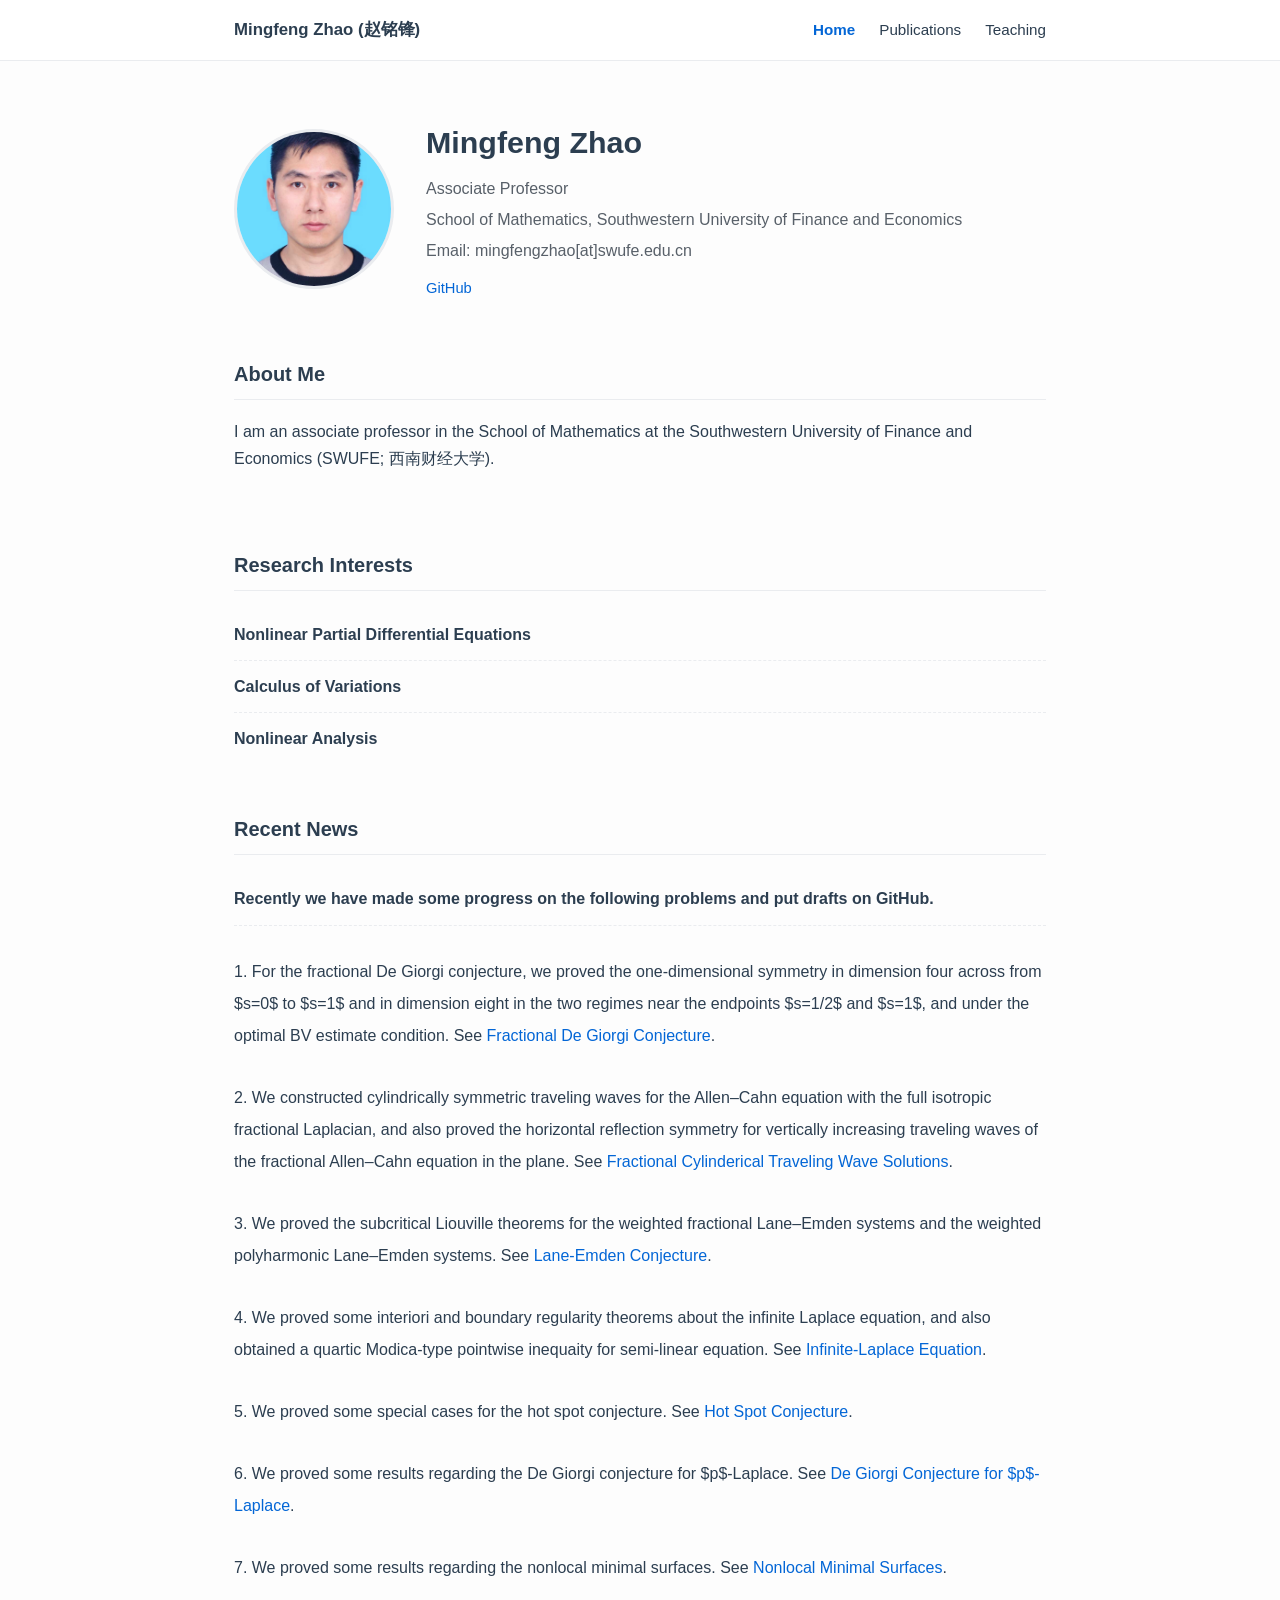
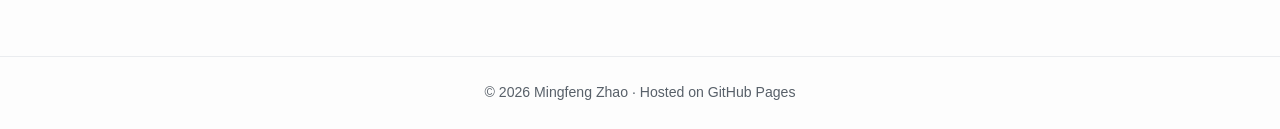
<file: index.html>
<!DOCTYPE html>
<html lang="en">
<head>
<meta charset="UTF-8">
<meta name="viewport" content="width=device-width, initial-scale=1">
<title>Mingfeng Zhao</title>
<link rel="stylesheet" href="style.css">
</head>
<body>

<nav>
  <div class="container">
    <span class="brand">Mingfeng Zhao (赵铭锋)</span>
    <ul>
      <li><a href="index.html" class="active">Home</a></li>
      <li><a href="publication.html">Publications</a></li>
      <li><a href="teaching.html">Teaching</a></li>
    </ul>
  </div>
</nav>

<div class="container">

  <!-- ====== 个人资料 ====== -->
  <header class="profile">
    <!-- 把你的照片放到 files/ 目录，改下面这行文件名即可 -->
    <img src="files/mingfeng.jpeg" alt="Mingfeng Zhao (赵铭锋)">
    <div class="info">
      <h1>Mingfeng Zhao</h1>
      <p>Associate Professor</p>
      <p>School of Mathematics, Southwestern University of Finance and Economics</p>
      <p>Email: mingfengzhao[at]swufe.edu.cn </p>
      <div class="links">
        <a href="https://github.com/mingfeng87">GitHub</a>
      </div>
    </div>
  </header>

  <!-- ====== 自我介绍 ====== -->
  <section>
    <h2>About Me</h2>
    <p>
      I am an associate professor in the School of Mathematics at the Southwestern University of Finance and Economics (SWUFE; 西南财经大学).
    </p>
    <br>
    
  </section>

  <!-- ====== 研究兴趣 ====== -->
  <section>
    <h2>Research Interests</h2>
    <ul class="item-list">
      <li><span class="title">Nonlinear Partial Differential Equations</li>
      <li><span class="title">Calculus of Variations</li>
      <li><span class="title">Nonlinear Analysis</li>
    </ul>
  </section>

  <!-- ====== 最新动态 ====== -->
  <section>
    <h2>Recent News</h2>
    <ul class="item-list">
      <li><span class="title">Recently we have made some progress on the following problems and put drafts on GitHub. </li>
      <p style="line-height: 2;margin-top: 30px;">1.  For the fractional De Giorgi conjecture, we proved the one-dimensional symmetry in dimension four across from $s=0$ to $s=1$ and in dimension eight in the two regimes near the endpoints $s=1/2$ and $s=1$, and under the optimal BV estimate condition. See <a href="https://github.com/mingfeng87/Fractional-De-Giorgi-Conjecture-Results" target="_blank" rel="noopener noreferrer">Fractional De Giorgi Conjecture</a>.
      </p>
      
      <p style="line-height: 2;margin-top: 30px;">2. We constructed cylindrically symmetric traveling waves for the Allen–Cahn equation with the full isotropic fractional Laplacian, and also proved the horizontal reflection symmetry for vertically increasing traveling waves of the fractional Allen–Cahn equation in the plane. See <a href="https://github.com/mingfeng87/Traveling-Waves-with-Fractional-Laplacian" target="_blank" rel="noopener noreferrer">Fractional Cylinderical Traveling Wave Solutions</a>.
      </p>
      
      <p style="line-height: 2;margin-top: 30px;">3. We proved the subcritical Liouville theorems for the weighted fractional Lane–Emden systems and the weighted polyharmonic Lane–Emden systems. See <a href="https://github.com/mingfeng87/Lane-Emden-type-conjecture" target="_blank" rel="noopener noreferrer">Lane-Emden Conjecture</a>.
      </p>

      <p style="line-height: 2;margin-top: 30px;">4. We proved some interiori and boundary regularity theorems about the infinite Laplace equation, and also obtained a quartic Modica-type pointwise inequaity for semi-linear equation. See <a href="https://github.com/mingfeng87/Infinite-Laplace-equation" target="_blank" rel="noopener noreferrer">Infinite-Laplace Equation</a>.
      </p>

      <p style="line-height: 2;margin-top: 30px;">5. We proved some special cases for the hot spot conjecture. See <a href="https://github.com/mingfeng87/Hot-Spot-Conjecture" target="_blank" rel="noopener noreferrer">Hot Spot Conjecture</a>.
      </p>

      <p style="line-height: 2;margin-top: 30px;">6. We proved some results regarding the De Giorgi conjecture for $p$-Laplace. See <a href="https://github.com/mingfeng87/De-Giorgi-Conjecture-p-Laplace" target="_blank" rel="noopener noreferrer">De Giorgi Conjecture for $p$-Laplace</a>.
      </p>

      <p style="line-height: 2;margin-top: 30px;">7. We proved some results regarding the nonlocal minimal surfaces. See <a href="https://github.com/mingfeng87/Nonlocal-Minimal-Surfaces" target="_blank" rel="noopener noreferrer">Nonlocal Minimal Surfaces</a>.
      </p>


      
    </ul>
  </section>

</div>

<footer>
  © 2026 Mingfeng Zhao · Hosted on GitHub Pages
</footer>

</body>
</html>
</file>
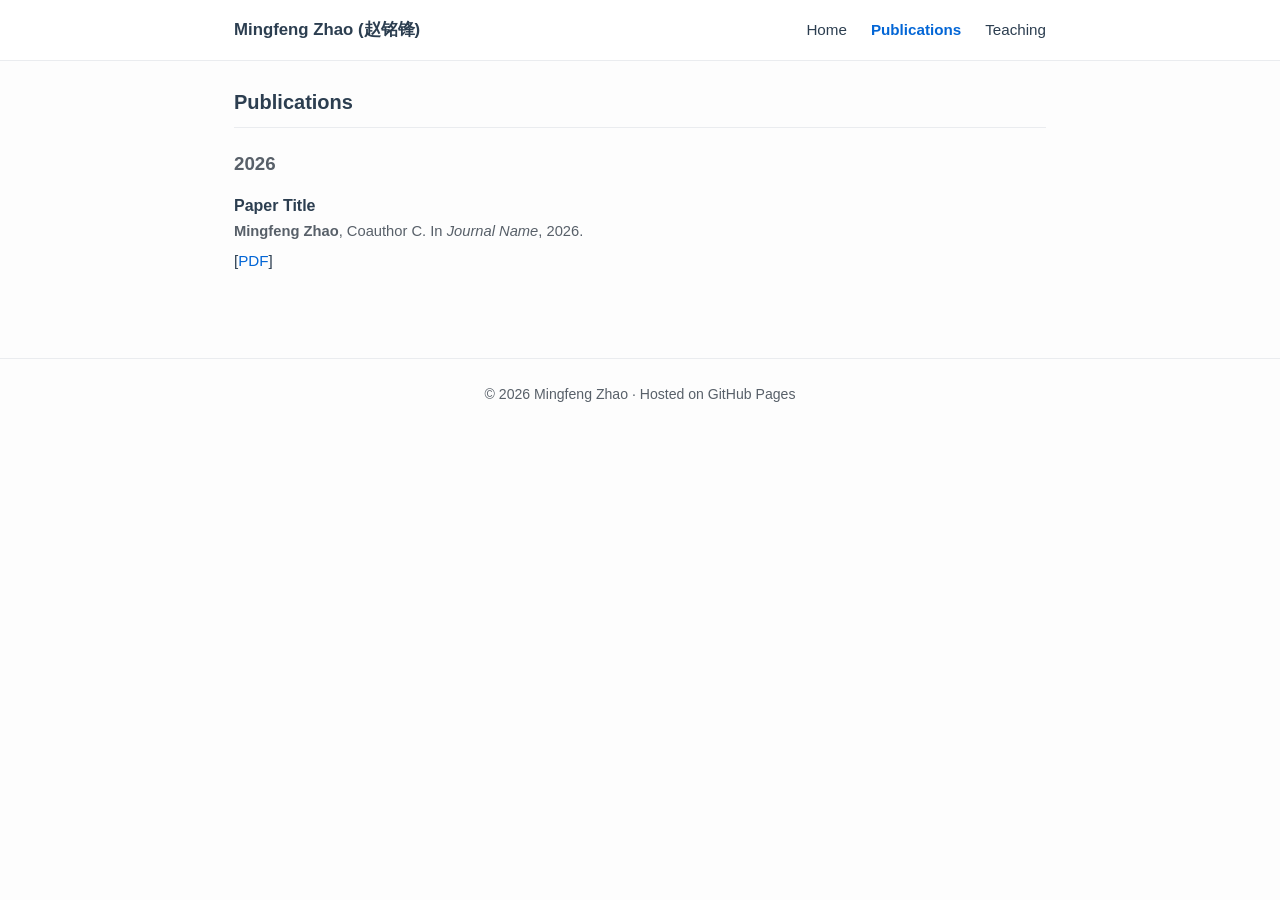
<file: publication.html>
<!DOCTYPE html>
<html lang="en">
<head>
<meta charset="UTF-8">
<meta name="viewport" content="width=device-width, initial-scale=1">
<title>Publications · Mingfeng Zhao</title>
<link rel="stylesheet" href="style.css">
</head>
<body>

<nav>
  <div class="container">
    <span class="brand">Mingfeng Zhao (赵铭锋)</span>
    <ul>
      <li><a href="index.html">Home</a></li>
      <li><a href="publication.html" class="active">Publications</a></li>
      <li><a href="teaching.html">Teaching</a></li>
    </ul>
  </div>
</nav>

<div class="container">

  <section>
    <h2>Publications</h2>

    <!-- ====== 2026 ====== -->
    <h3 style="margin-top:20px;color:#586069;">2026</h3>
    <ul class="item-list">
      
      <li>
        <div class="title">Paper Title</div>
        <div class="meta"><strong>Mingfeng Zhao</strong>, Coauthor C. In <em>Journal Name</em>, 2026.</div>
        <div class="desc">
          [<a href="files/paper2.pdf" target="_blank" rel="noopener noreferrer">PDF</a>]
        </div>
      </li>
    </ul>


  </section>

</div>

<footer>
  © 2026 Mingfeng Zhao · Hosted on GitHub Pages
</footer>

</body>
</html>
</file>
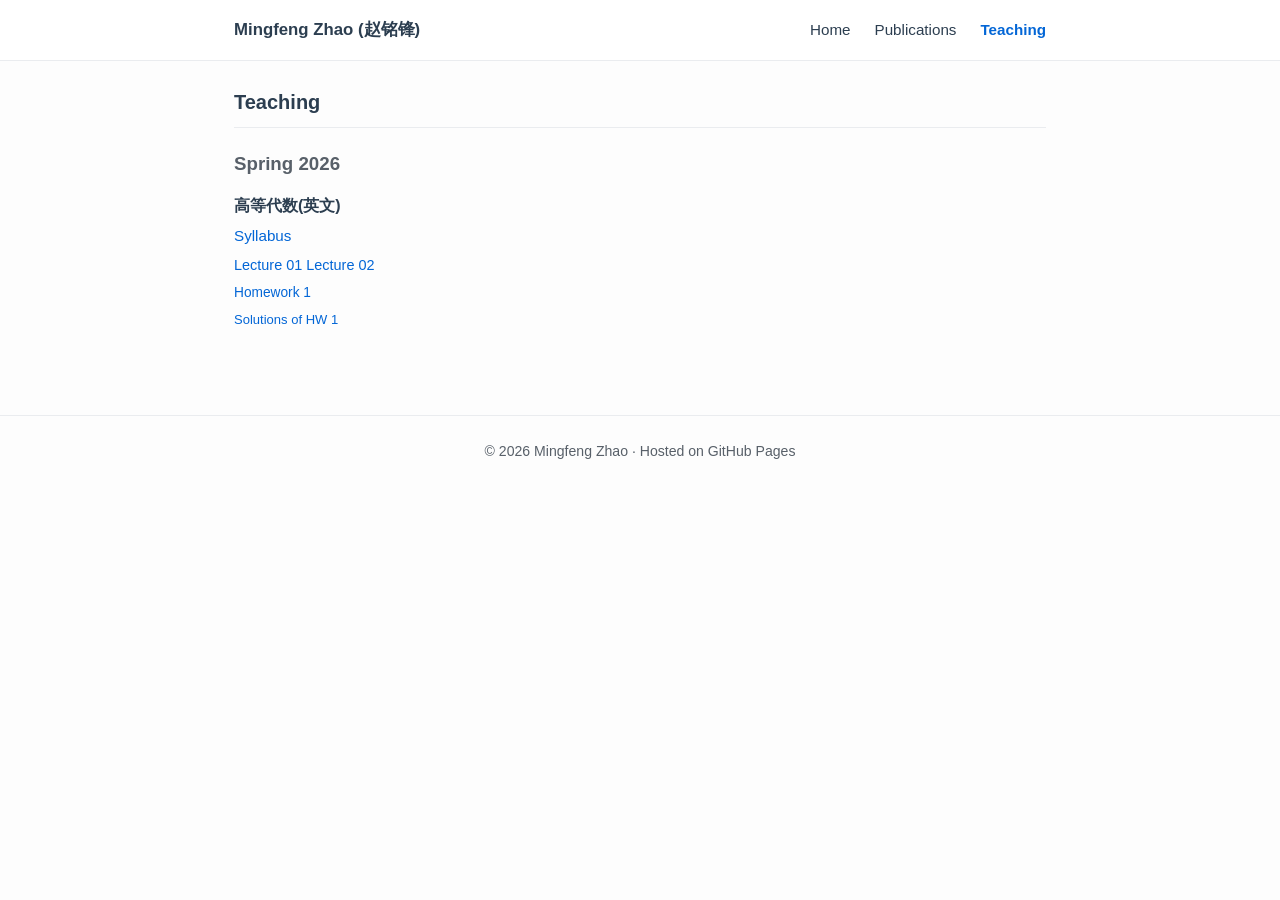
<file: teaching.html>
<!DOCTYPE html>
<html lang="en">
<head>
<meta charset="UTF-8">
<meta name="viewport" content="width=device-width, initial-scale=1">
<title>Teaching · Mingfeng Zhao</title>
<link rel="stylesheet" href="style.css">
</head>
<body>

<nav>
  <div class="container">
    <span class="brand">Mingfeng Zhao (赵铭锋)</span>
    <ul>
      <li><a href="index.html">Home</a></li>
      <li><a href="publication.html">Publications</a></li>
      <li><a href="teaching.html" class="active">Teaching</a></li>
    </ul>
  </div>
</nav>

<div class="container">

  <section>
    <h2>Teaching</h2>

    <!-- ====== 当前课程 ====== -->
    <h3 style="margin-top:20px;color:#586069;">Spring 2026</h3>
    <ul class="item-list">
      <li>
        <div class="title">高等代数(英文)</div>
        <div class="desc">
          <a href="files/cs101-syllabus.pdf" target="_blank" rel="noopener noreferrer">Syllabus</a>
          <div class="desc">
            <a href="files/cs101-lecture01.pdf" target="_blank" rel="noopener noreferrer">Lecture 01</a>
          <a href="files/cs101-lecture02.pdf" target="_blank" rel="noopener noreferrer">Lecture 02</a>
            <div class="desc">
          <a href="files/cs101-homework1.pdf" target="_blank" rel="noopener noreferrer">Homework 1</a>
            <div class="desc">
          <a href="files/cs101-homework1.pdf" target="_blank" rel="noopener noreferrer">Solutions of HW 1</a>
        </div>
      </li>
    </ul>

    

  </section>

</div>

<footer>
  © 2026 Mingfeng Zhao · Hosted on GitHub Pages
</footer>

</body>
</html>
</file>
<file: style.css>
* { box-sizing: border-box; margin: 0; padding: 0; }

body {
  font-family: -apple-system, "Segoe UI", "Helvetica Neue", "PingFang SC", Arial, sans-serif;
  line-height: 1.7;
  color: #2c3e50;
  background: #fdfdfd;
}

a { color: #0366d6; text-decoration: none; }
a:hover { text-decoration: underline; }

.container {
  max-width: 860px;
  margin: 0 auto;
  padding: 0 24px;
}

/* 导航 */
nav {
  border-bottom: 1px solid #eaecef;
  background: #fff;
  position: sticky;
  top: 0;
  z-index: 10;
}
nav .container {
  display: flex;
  align-items: center;
  justify-content: space-between;
  height: 60px;
}
nav .brand { font-weight: 600; font-size: 1.05em; }
nav ul { list-style: none; display: flex; gap: 24px; }
nav ul a { color: #2c3e50; font-size: 0.95em; }
nav ul a.active { color: #0366d6; font-weight: 600; }

/* 头部 */
header.profile {
  padding: 56px 0 32px;
  display: flex;
  gap: 32px;
  align-items: center;
  flex-wrap: wrap;
}
header.profile img {
  width: 160px;
  height: 160px;
  border-radius: 50%;
  object-fit: cover;
  border: 3px solid #eaecef;
}
header.profile .info h1 { font-size: 1.9em; margin-bottom: 6px; }
header.profile .info p { color: #586069; margin-bottom: 4px; }
header.profile .links { margin-top: 12px; display: flex; gap: 16px; flex-wrap: wrap; }
header.profile .links a { font-size: 0.92em; }

/* 区块 */
section { padding: 24px 0; }
section h2 {
  font-size: 1.25em;
  border-bottom: 1px solid #eaecef;
  padding-bottom: 8px;
  margin-bottom: 18px;
}

/* 列表 */
ul.item-list { list-style: none; }
ul.item-list li {
  padding: 12px 0;
  border-bottom: 1px dashed #eaecef;
}
ul.item-list li:last-child { border-bottom: none; }
ul.item-list .title { font-weight: 600; }
ul.item-list .meta { color: #586069; font-size: 0.92em; }
ul.item-list .desc { font-size: 0.95em; margin-top: 4px; }

/* 文件下载 */
.file-list { list-style: none; }
.file-list li { padding: 8px 0; }
.file-list li::before { content: "📄 "; }

/* 页脚 */
footer {
  margin-top: 48px;
  padding: 24px 0;
  border-top: 1px solid #eaecef;
  text-align: center;
  font-size: 0.88em;
  color: #586069;
}

@media (max-width: 600px) {
  header.profile { justify-content: center; text-align: center; }
  header.profile .links { justify-content: center; }
  nav ul { gap: 14px; }
  nav ul a { font-size: 0.88em; }
}
</file>
